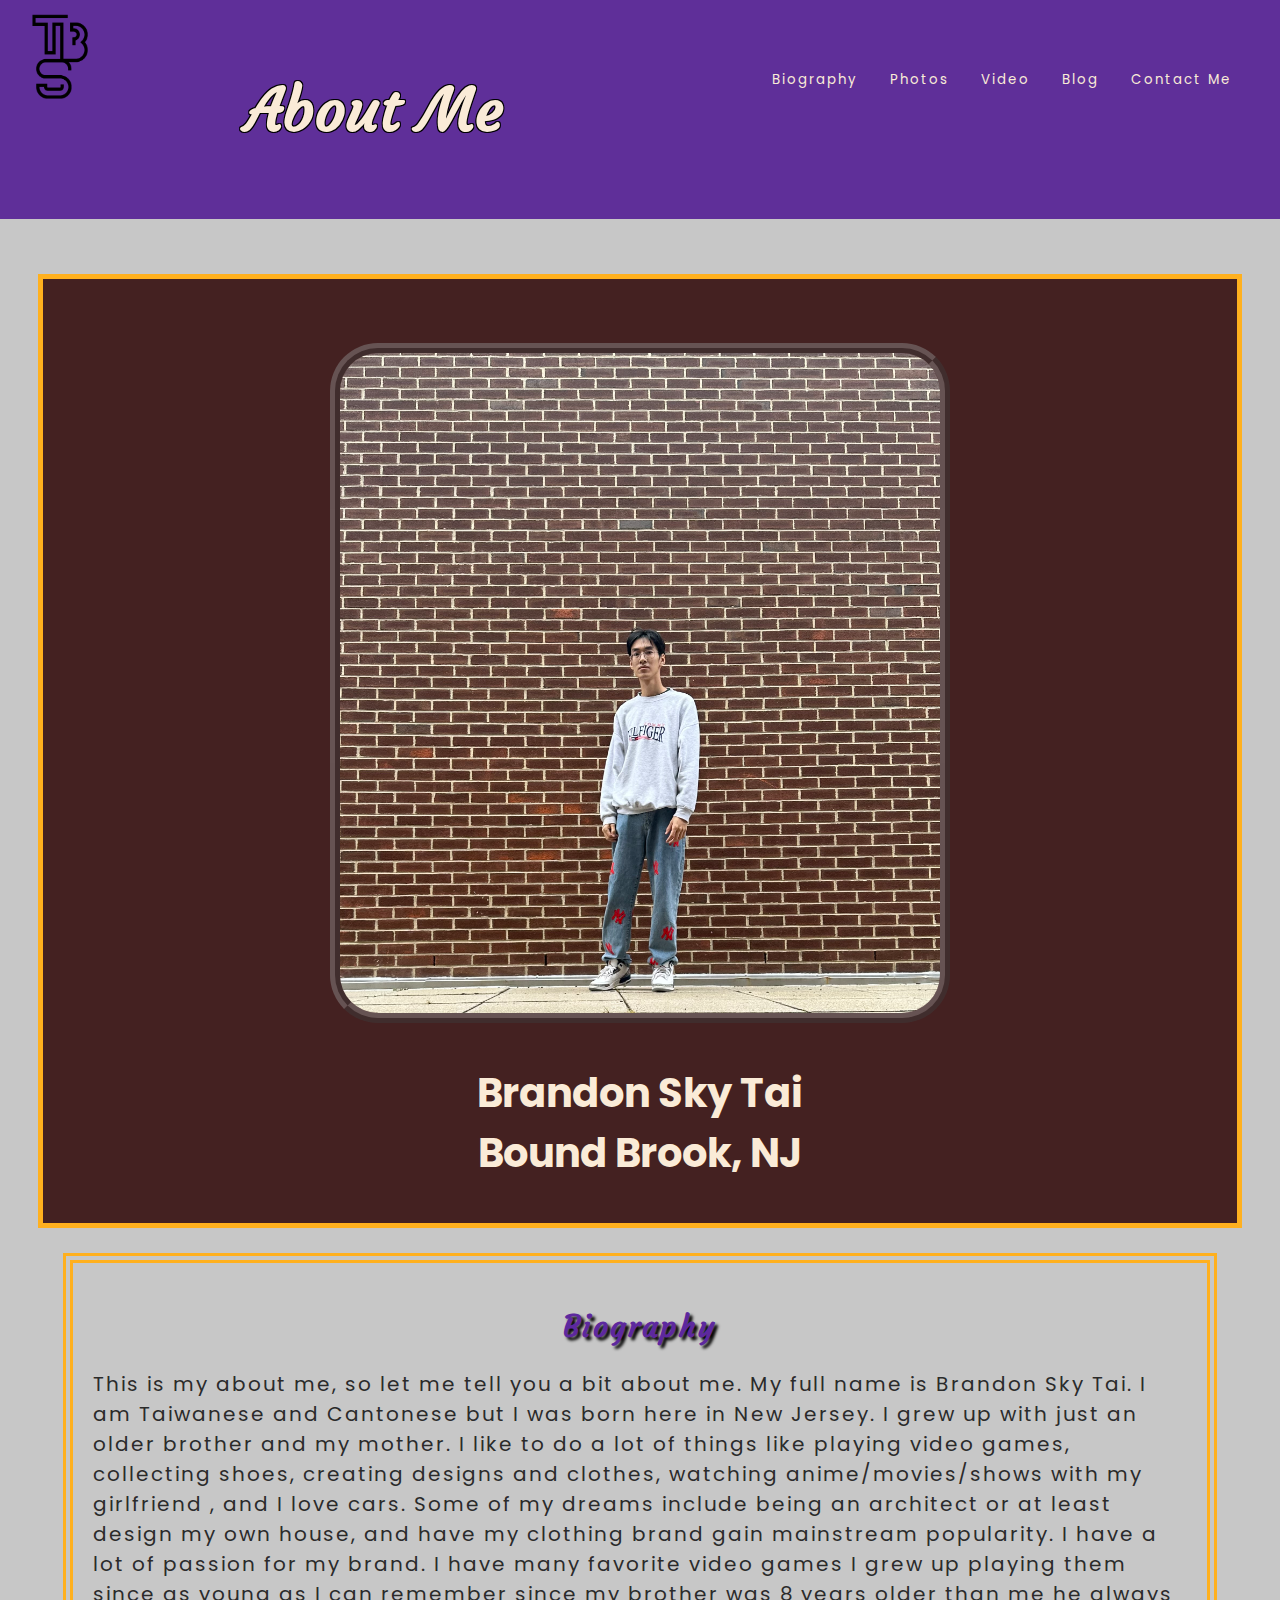
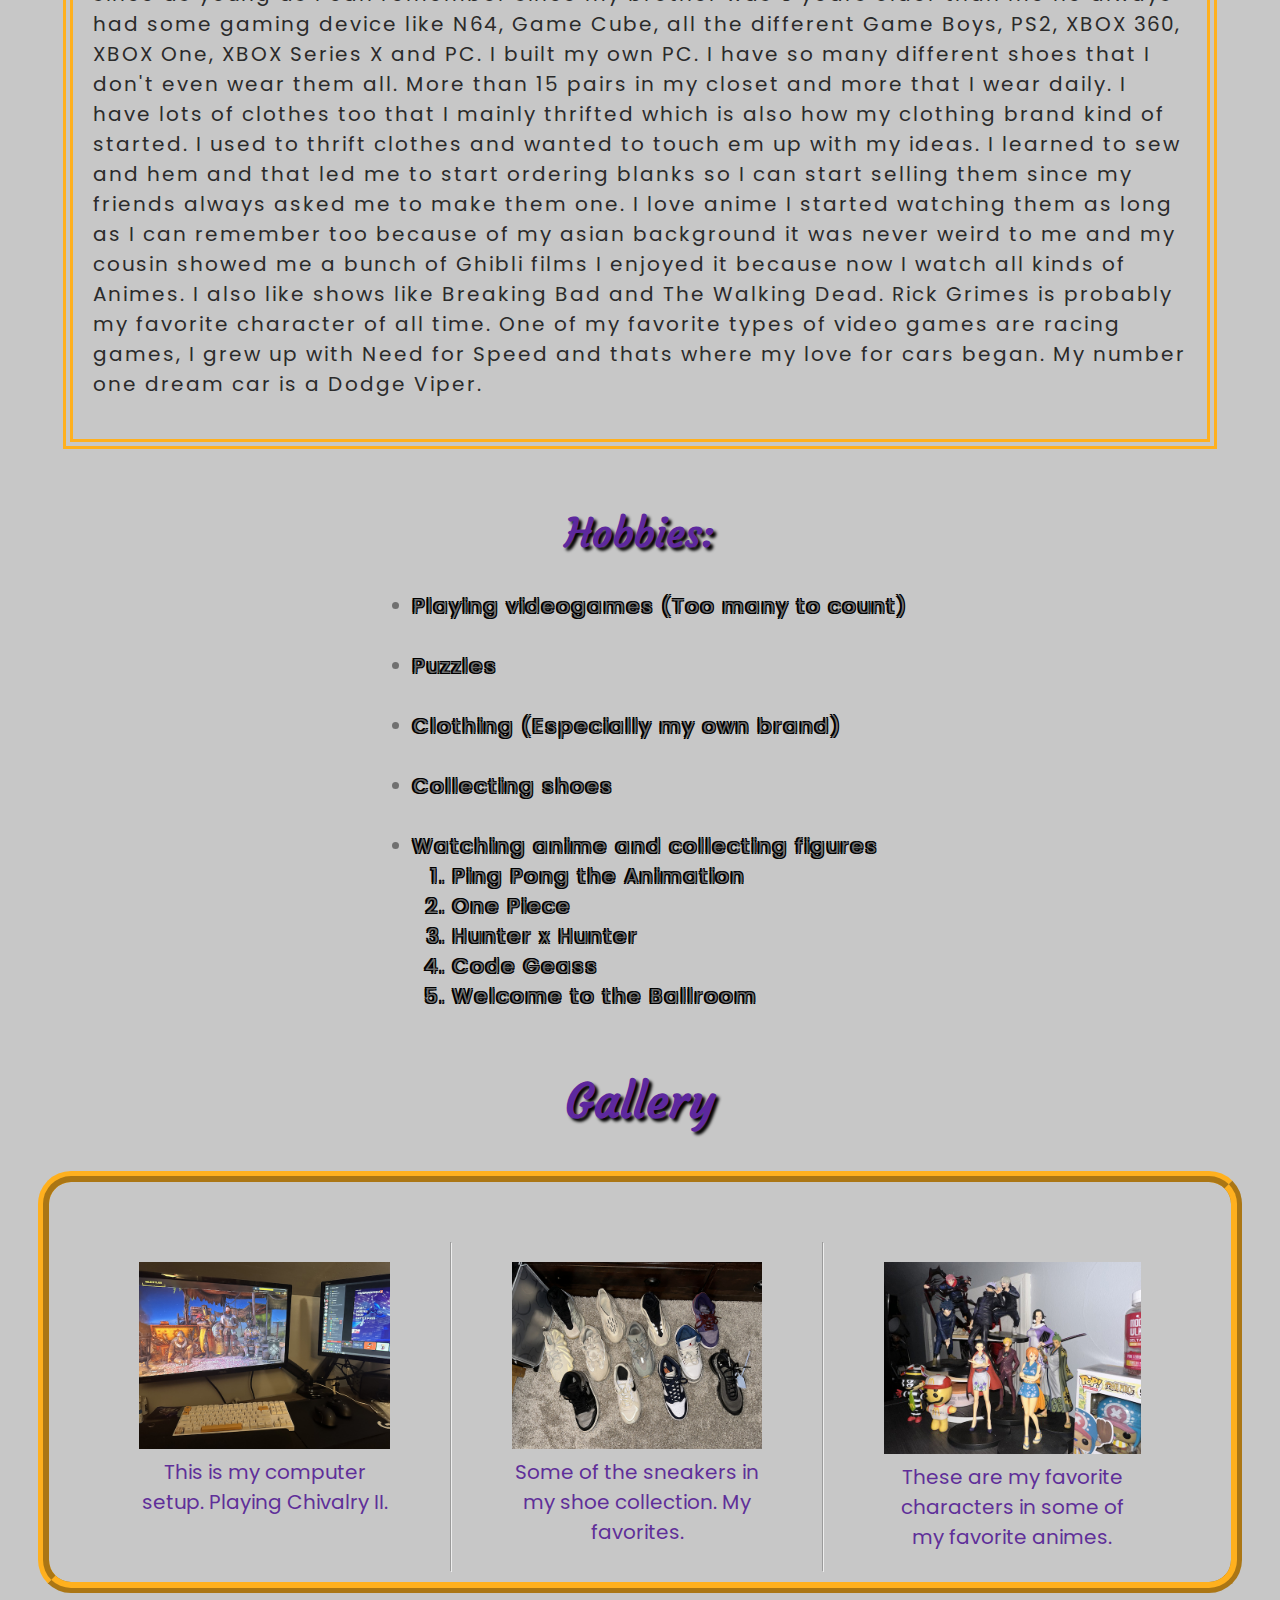
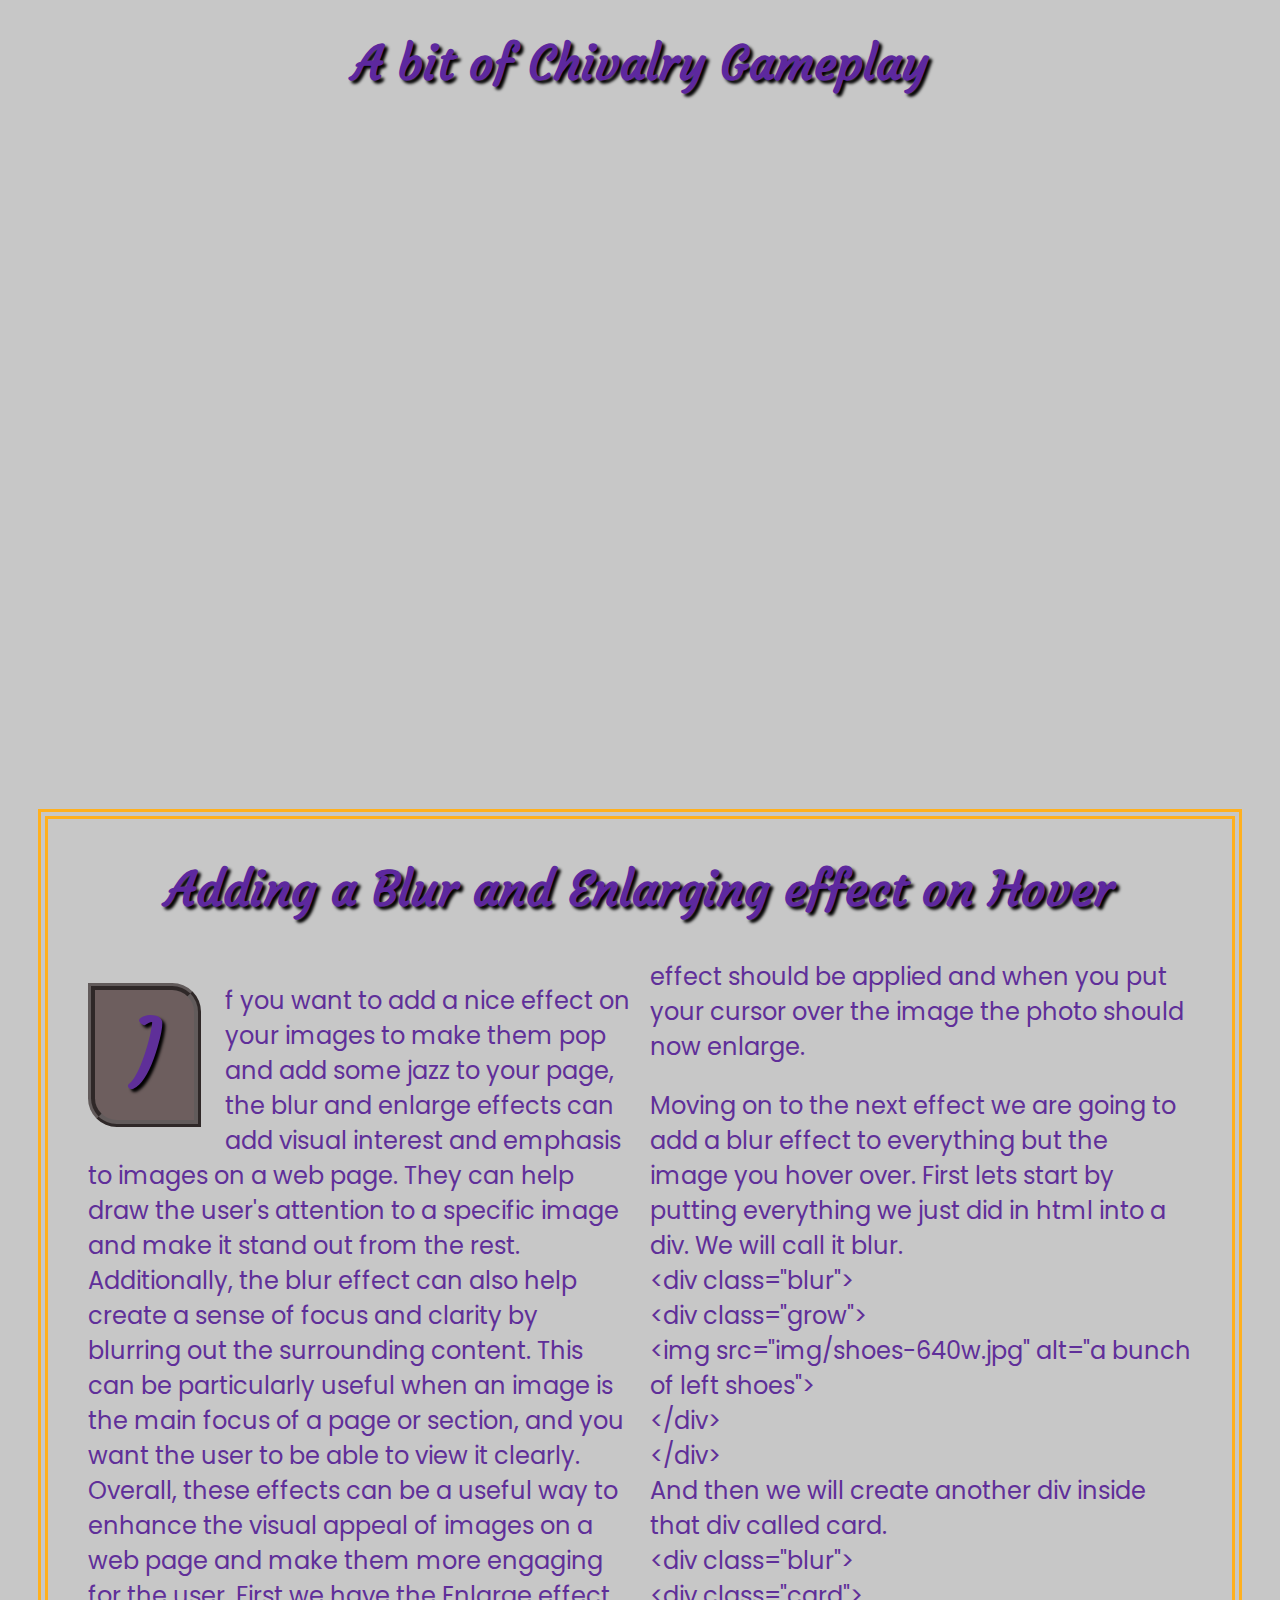
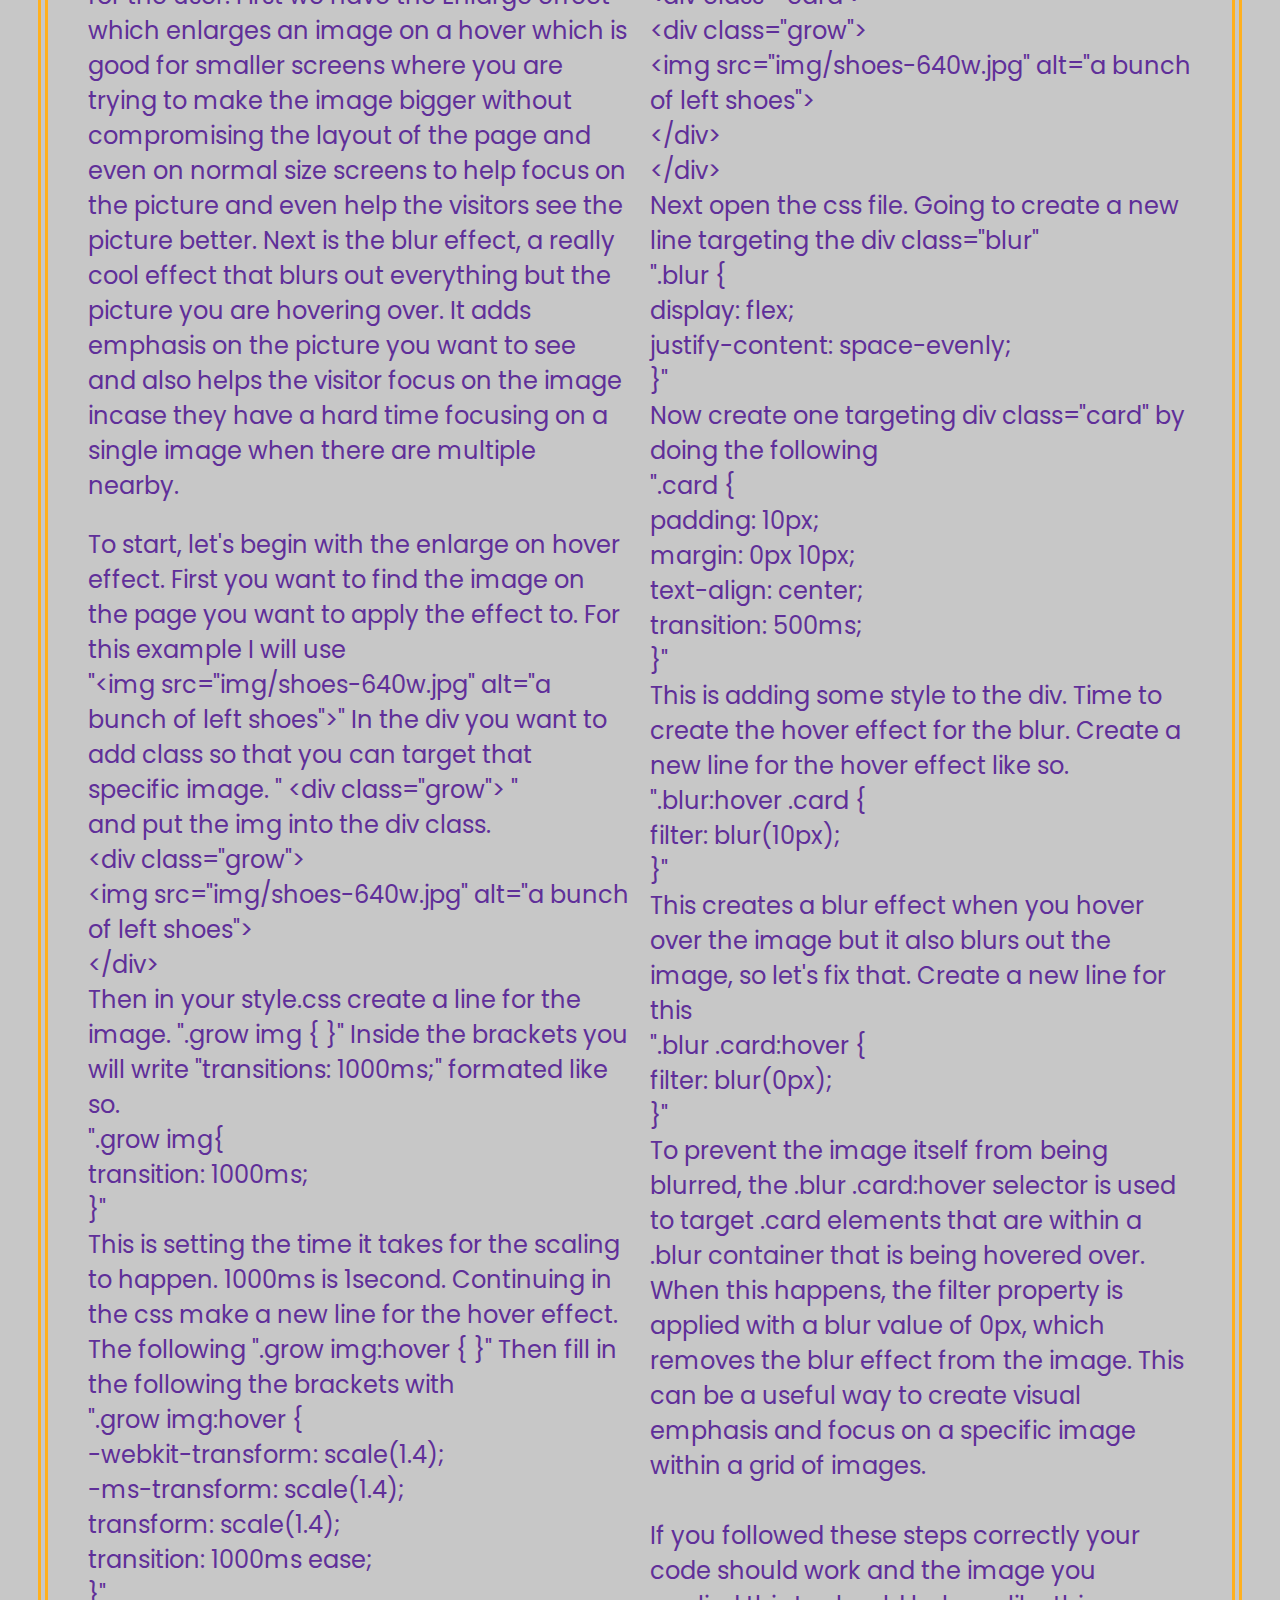
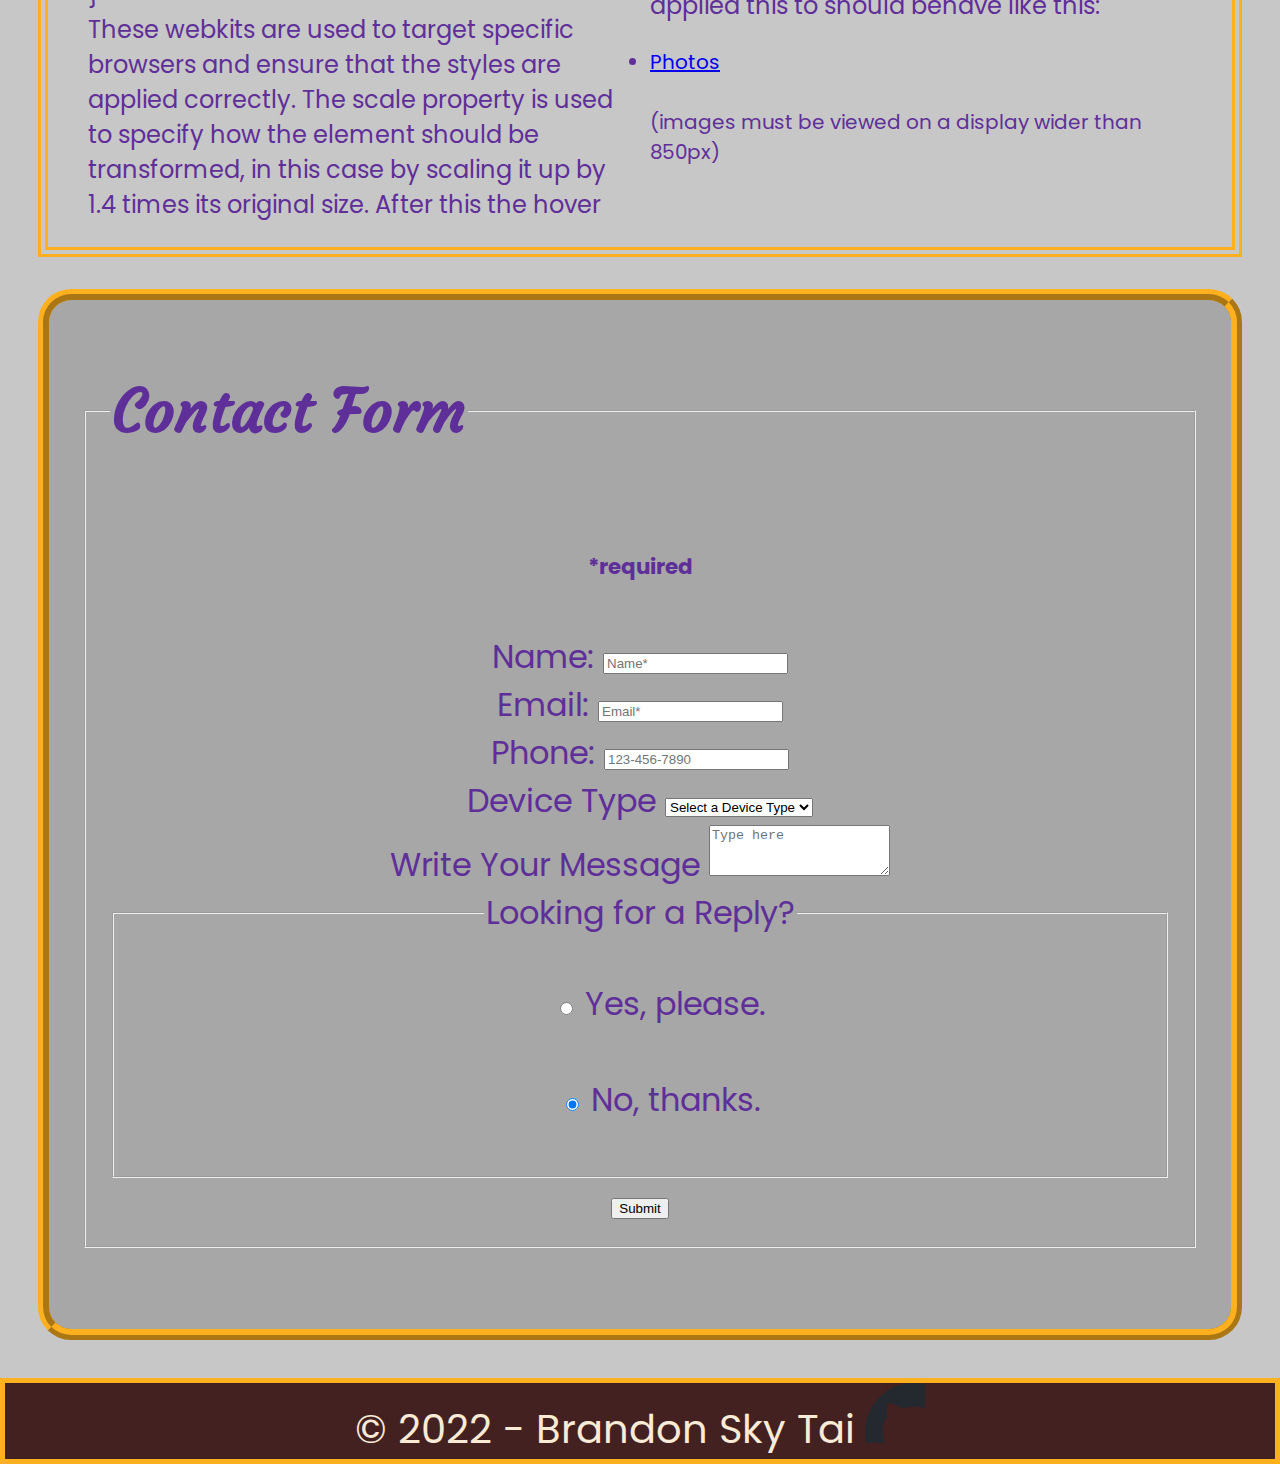
<file: index.html>
<!DOCTYPE html>
<html lang="en">

<head>
    <meta charset="UTF-8">
    <meta http-equiv="X-UA-Compatible" content="IE=edge">
    <meta name="viewport" content="width=device-width, initial-scale=1.0">
    <title>About Me: Brandon Sky Tai</title>

    <link href="https://fonts.googleapis.com/css2?family=Courgette&family=Poppins&display=swap" rel="stylesheet">

    <link rel="stylesheet" href="css/style.css">
    <link rel="stylesheet" href="css/nav.css">
    <link rel="stylesheet" href="css/transitions.css">
</head>

<body>

    <header>
        <!-- 
        <img src="img/BoB.svg" alt="Blue origami bird">

        <h1>About Me</h1>
-->
        <nav class="navbar">
            <input type="checkbox" id="nav_checkbox" class="nav_checkbox">
            <label for="nav_checkbox" class="nav_toggle">
                <div class="menu">
                    <img src="img/hamburger.png" alt="Hamburger" width="40px">
                </div>
                <div class="close">
                    <img src="img/close.png" alt="X" width="40px">
                </div>
            </label>
            <div class="logo">
                <img src="img/logo.PNG" alt="Logo that says BST">
            </div>
            <div class="title">
                <h1>About Me</h1>
            </div>

            <div class="navbar-links">
                <ul class="nav_menu">

                    <li><a href="#bio">Biography</a></li>
                    <li><a href="#gallery">Photos</a></li>
                    <li><a href="#video">Video</a></li>
                    <li><a href="#lit">Blog</a></li>
                    <li><a href="#contact">Contact Me</a></li>
                </ul>
            </div>
        </nav>

    </header>

    <!--The main body of the page. Holding all of the main content-->
    <main>

        <section id="hero">

            <img src="img/picofme.jpg" alt="Harry Potter if he did not have the lightning scar that he 
        got from Voldemort on him as a avataaar">

            <h3>Brandon Sky Tai <br> Bound Brook, NJ </h3>

        </section>

        <section id="bio">

            <div>
                <h2>Biography</h2>
            </div>
            <p>
              
                 This is my about me, so let me tell you a bit about me. My full name is Brandon Sky Tai. I am Taiwanese and Cantonese but I was born here in New Jersey. I grew up with just an older brother and my mother. 
                I like to do a lot of things like playing video games, collecting shoes, creating designs and clothes, watching anime/movies/shows with my girlfriend
                , and I love cars. Some of my dreams include being an architect or at least design my own house, and have my clothing brand gain mainstream popularity. I have a lot of passion for my brand. 
                I have many favorite video games I grew up playing them since as young as I can remember since my brother was 8 years older than me he always had some gaming device like N64, Game Cube, all the different Game Boys, PS2, XBOX 360, XBOX One, XBOX Series X and PC. I built my own PC. 
                I have so many different shoes that I don't even wear them all. More than 15 pairs in my closet and more that I wear daily. I have lots of clothes too that I mainly thrifted which is also how my clothing brand kind of started. I used to thrift clothes and wanted to touch em up with my ideas. I learned to sew and hem and that led me to start 
                ordering blanks so I can start selling them since my friends always asked me to make them one. I love anime I started watching them as long as I can remember too because of my asian background it was never weird to me and my cousin showed me a bunch of Ghibli films I enjoyed it because now I watch all kinds of Animes.
                I also like shows like Breaking Bad and The Walking Dead. Rick Grimes is probably my favorite character of all time. One of my favorite types of video games are racing games, I grew up with Need for Speed and thats where my love for cars began. My number one dream car is a Dodge Viper.
                
            </p>


        </section>

        <section id="hobbies">

            <h2>Hobbies:</h2>

            <ul>
                <li>Playing videogames (Too many to count)</li>
                <br>
                <li>Puzzles</li>
                <br>
                <li>Clothing (Especially my own brand)</li>
                <br>
                <li>Collecting shoes</li>
                <br>
                <li>Watching anime and collecting figures</li>
                
                    <ol type="1">
                        <li>Ping Pong the Animation</li>
                        <li>One Piece</li>
                        <li>Hunter x Hunter</li>
                        <li>Code Geass</li>
                        <li>Welcome to the Ballroom</li>
                    </ol>
                
            </ul>

        </section>



        <h2>Gallery</h2>


        <section id="gallery">

            <div class="profile">
                <figure>
                <div class="card">
                    <div class="growOne">
                        <img src="img/computer-setup-640w.jpg" alt="my computer setup">
                        <figcaption>This is my computer setup. Playing Chivalry II.</figcaption>
                    </div>
                </div>
                </figure>
                <hr>
                <figure>
                <div class="card">
                    <div class="growTwo">
                        <img src="img/shoes-640w.jpg" alt="a bunch of left shoes">
                        <figcaption>Some of the sneakers in my shoe collection. My favorites.</figcaption>
                    </div>
                </div>
                </figure>
                <hr>
                <figure>
                <div class="card">
                    <div class="growThree">
                        <img src="img/anime-figures-640w.jpg" alt="my figures of anime characters">
                        <figcaption>These are my favorite characters in some of my favorite animes.</figcaption>
                    </div>
                </div>
                </figure>
            </div>

        </section>

        <section id="video">
            <h2>A bit of Chivalry Gameplay</h2>
            <iframe id="funnyVideo" width="854" height="480" src="https://www.youtube.com/embed/so-5kd6fDcM"
                title="YouTube video player" frameborder="0"
                allow="accelerometer; autoplay; clipboard-write; encrypted-media; gyroscope; picture-in-picture"
                allowfullscreen></iframe>

        </section>

        <article id="lit">

            <h2>Adding a Blur and Enlarging effect on Hover</h2>

            <div id="litcenter">

                <p> If you want to add a nice effect on your images to make them pop and add some jazz to your page,
                    the blur and enlarge effects can add visual interest and emphasis to images on a web page. They can help draw the user's attention to a specific image and make it stand out from the rest.
                    Additionally, the blur effect can also help create a sense of focus and clarity by blurring out the surrounding content. This can be particularly useful when an image is the main focus of a page or section, and you want the user to be able to view it clearly.
                    Overall, these effects can be a useful way to enhance the visual appeal of images on a web page and make them more engaging for the user. First we have the Enlarge effect which enlarges an image
                    on a hover which is good for smaller screens where you are trying to make the image bigger without
                    compromising the layout of the page and even on normal size screens to help focus on the picture and
                    even help the visitors see the picture better. Next is the blur effect, a really cool effect that
                    blurs out everything but the picture you are hovering over. It adds emphasis on the picture you want to
                    see and also helps the visitor focus on the image incase they have a hard time focusing on a single
                    image when there are multiple nearby.
                </p>

                <p> To start, let's begin with the enlarge on hover effect. First you want to find the image on the page
                    you want to apply the effect to. For this example I will use <br> "&lt;img src="img/shoes-640w.jpg"
                    alt="a bunch of left shoes"&gt;" In the div you want to add class so that you can target that specific image. " &lt;div
                    class="grow"&gt; " <br> and put the img into the div class. <br> &lt;div class="grow"&gt; <br> &lt;img src="img/shoes-640w.jpg" alt="a bunch of left shoes"&gt; <br> &lt;/div&gt; <br> Then in your style.css create a line for the image. ".grow img { }" Inside the brackets you will
                    write "transitions: 1000ms;" formated like so. <br> ".grow img{ <br> transition: 1000ms; <br> }" <br> This is setting the time it
                    takes for the scaling to happen. 1000ms is 1second. Continuing in the css make a new line for the hover effect. The following ".grow img:hover { }"
                    Then fill in the following the brackets with <br> ".grow img:hover { <br> -webkit-transform: scale(1.4); <br> -ms-transform: scale(1.4); <br> transform: scale(1.4); <br> transition: 1000ms ease; <br> }"
                    <br>  These webkits are used to target specific browsers and ensure that the styles are applied correctly. The scale property is used to specify how the element should be transformed, in this case by scaling it up by 1.4 times its original size.
                    After this the hover effect should be applied and when you put your cursor over the image the photo should now enlarge. 
                </p>

                <p> Moving on to the next effect we are going to add a blur effect to everything but the image you hover over. First lets start by putting everything we just did in html into a div. We will call it blur. <br>
                    &lt;div class="blur"&gt; <br> &lt;div class="grow"&gt; <br> &lt;img src="img/shoes-640w.jpg" alt="a bunch of left shoes"&gt; <br> &lt;/div&gt; <br> &lt;/div&gt;
                    <br> And then we will create another div inside that div called card. <br> 
                    &lt;div class="blur"&gt; <br> &lt;div class="card"&gt; <br> &lt;div class="grow"&gt; <br> &lt;img src="img/shoes-640w.jpg" alt="a bunch of left shoes"&gt; <br> &lt;/div&gt; <br> &lt;/div&gt;
                    <br> Next open the css file. Going to create a new line targeting the div class="blur" <br> ".blur { <br> display: flex; <br> justify-content: space-evenly; <br> }" <br>
                    Now create one targeting div class="card" by doing the following<br>
                    ".card { <br> padding: 10px; <br> margin: 0px 10px; <br> text-align: center; <br> transition: 500ms; <br> }" <br> This is adding some style to the div. Time to create the hover effect for the blur. Create a new line for the hover effect like so. <br>
                    ".blur:hover .card { <br> filter: blur(10px); <br> }" <br> This creates a blur effect when you hover over the image but it also blurs out the image, so let's fix that. Create a new line for this <br> 
                    ".blur .card:hover { <br> filter: blur(0px); <br> }" <br> To prevent the image itself from being blurred, the .blur .card:hover selector is used to target .card elements that are within a .blur container that is being hovered over. When this happens, 
                    the filter property is applied with a blur value of 0px, which removes the blur effect from the image. This can be a useful way to create visual emphasis and focus on a specific image within a grid of images.
                <br><br>
                
                
                    If you followed these steps correctly your code should work 
                    and the image you applied this to should behave like this: <li><a href="#gallery">Photos</a></li> 
                    <br> (images must be viewed on a display wider than 850px)
                </p>
            
            </article>

        

        <section id="contact">
            <!--
            <h2>Contact Me</h2>
-->
            <form id="contact-form" name="contactForm" method="post" data-netlify="true">

                <fieldset>
                    <legend>
                        <h1>Contact Form</h1>
                    </legend>
                    <div id="formElements">
                        <div id="form">
                            <h6>*required</h6>
                            <!--Name-->
                            <label for="name">Name:</label>
                            <input type="text" id="name" name="name" placeholder="Name*" required>
                            <br>

                            <!--Email-->
                            <label for="email">Email:</label>
                            <input type="email" id="email" name="email" placeholder="Email*" required>
                            <br>

                            <!--Phone-->
                            <label for="Phone">Phone:</label>
                            <input type="tel" id="phone" name="phone" placeholder="123-456-7890">
                            <br>

                            <!--phone type-->
                            <label for="device">Device Type</label>
                            <select id="devicetype" name="devicetype">
                                <option value="">Select a Device Type</option>
                                <option value="">Mobile</option>
                                <option value="">Tablet</option>
                                <option value="">Laptop</option>
                                <option value="">Desktop</option>
                            </select>
                            <br>

                            <!--Message-->
                            <label for="message">Write Your Message</label>
                            <textarea id="message" name="message" placeholder="Type here" rows="3"></textarea>

                            <!--Reply-->
                            <fieldset>
                                <legend>Looking for a Reply?</legend>

                                <ul>

                                    <input type="radio" id="message-yes" name="reply" value="Yes Reply.">
                                    <label for="message-yes">Yes, please.</label>
                                    <br>
                                    <br>
                                    <input type="radio" id="message-no" name="reply" value="No Reply." checked="true">
                                    <label for="message-no">No, thanks.</label>

                                </ul>

                            </fieldset>
                            <!--Submit-->
                            <button type="submit">Submit</button>
                            <br>
                        </div>
                    </div>
                </fieldset>

            </form>
            <br>

        </section>

    </main>

    <footer>

        &copy; 2022 - Brandon Sky Tai
        <a href="https://github.com/RVCC-IDMX/about-me-BrandonSkyTai/">
            <svg width="60" height="60" xmlns="http://www.w3.org/2000/svg">
                <path 
                    d="M48.854 0C21.839 0 0 22 0 49.217c0 21.756 13.993 40.172 33.405 46.69 2.427.49 3.316-1.059 3.316-2.362 0-1.141-.08-5.052-.08-9.127-13.59 2.934-16.42-5.867-16.42-5.867-2.184-5.704-5.42-7.17-5.42-7.17-4.448-3.015.324-3.015.324-3.015 4.934.326 7.523 5.052 7.523 5.052 4.367 7.496 11.404 5.378 14.235 4.074.404-3.178 1.699-5.378 3.074-6.6-10.839-1.141-22.243-5.378-22.243-24.283 0-5.378 1.94-9.778 5.014-13.2-.485-1.222-2.184-6.275.486-13.038 0 0 4.125-1.304 13.426 5.052a46.97 46.97 0 0 1 12.214-1.63c4.125 0 8.33.571 12.213 1.63 9.302-6.356 13.427-5.052 13.427-5.052 2.67 6.763.97 11.816.485 13.038 3.155 3.422 5.015 7.822 5.015 13.2 0 18.905-11.404 23.06-22.324 24.283 1.78 1.548 3.316 4.481 3.316 9.126 0 6.6-.08 11.897-.08 13.526 0 1.304.89 2.853 3.316 2.364 19.412-6.52 33.405-24.935 33.405-46.691C97.707 22 75.788 0 48.854 0z"
                    fill="#24292f" />
            </svg>

    </footer>

</body>

</html>
</file>
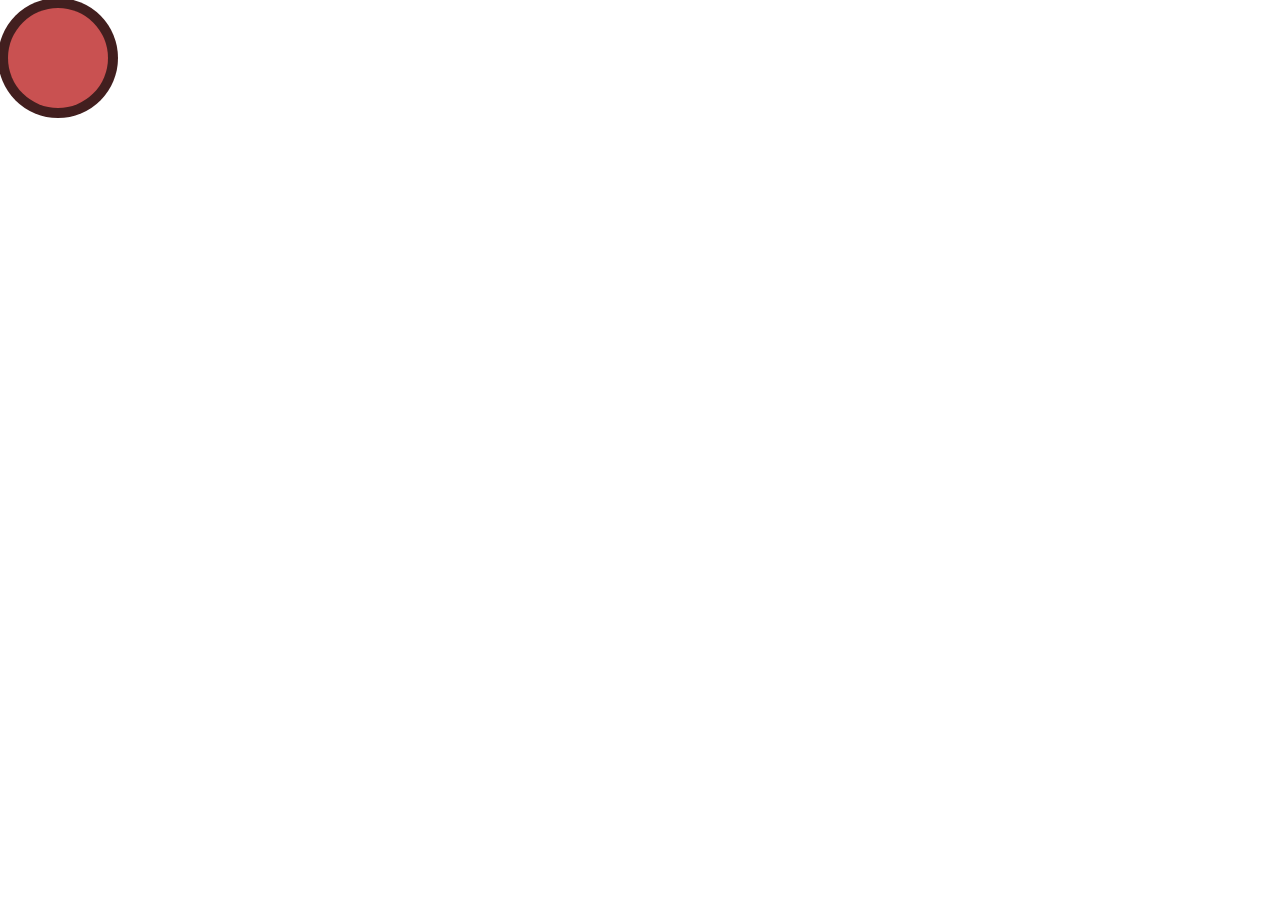
<file: css/Untitled-1.html>
<!DOCTYPE html>
<html>
<head>
  <style>
    #planet {
      width: 100px;
      height: 100px;
      border-radius: 50%;
      position: relative;
    }

    #planet:before, #planet:after {
      content: '';
      position: absolute;
      border-radius: 50%;
      top: 0;
      left: 0;
      width: 100%;
      height: 100%;
    }

    #planet:before {
      background-color: rgb(201, 81, 81);
      z-index: 2;
      box-shadow: 0 0 0 10px rgb(66, 31, 31);
    }

    #planet:after {
      background-color: rgb(221, 18, 18);
      z-index: 1;
    }

    #planet:hover {
      animation: spin 1s linear infinite;
    }

    @keyframes spin {
      from {
        transform: rotate(0deg);
      }
      to {
        transform: rotate(360deg);
      }
    }
  </style>
</head>
<body>
  <div id="planet"></div>
</body>
</html>
</file>
<file: css/style.css>
/* Text Styles */

body {
    font-family: 'Poppins';
    background-color: #c7c7c7;
    color: #5f2f99;
    font-size: 24pt;
}

hr {
    color: rgb(84, 143, 253);
}

p {
    font-family: 'Poppins';
}

h1 {
    font-family: 'Courgette';
    font-size: 45pt;
}

h3 {
    font-size: 34pt;
}

h2 {
    color: #5d289e;
    font-family: 'Courgette';
    text-align: center;
    text-shadow: 3px 3px 3px #000;
}

    header {
    text-align: center;
    }

.title h1{
    text-shadow:
        -1px -1px 0 #000,
        1px -1px 0 #000,
        -1px 1px 0 #000,
        1px 1px 0 #000;
}

.logo img{
    width: 100px;
    height: auto;
}
/* Hero Section */


#hero,
footer {
    background-color: #442121;
    color: antiquewhite;
    border: 5px solid #FFB01E;
    text-align: center;
    }

#hero img {
    width: 450px;
    border: 10px ridge #91919175;
    border-radius: 3rem;
}

/* Bio Section */


#bio {
    color: rgb(43, 43, 43);
    display: block;
    border: 10px double #FFB01E;
    margin: 25px;
    letter-spacing: 2px;
    padding: 20px;

   
}

#bio p{
    font-size: 18pt;
    max-width: 100%;
    columns: 45rem;
}

/* Hobbies Section */


#hobbies {
    color: rgb(112, 112, 112);
    display: table;
    margin: 0 auto;
    text-align: left;
    margin-bottom: 20px;
    text-shadow:
        -1.2px -1.2px 0 #000,
        1.2px -1.2px 0 #000,
        -1.2px 1.2px 0 #000,
        1.2px 1.2px 0 #000;
}

/* Photos Section */

#gallery {
    border: 3mm ridge rgb(255, 176, 30);
    border-radius: 33px;
    text-align: center;
    padding-top: 50px;
    padding-left: 30px;
    padding-right: 30px;
}

#gallery img {
    max-width: 100%;
}

#gallery figure {
    text-align: center;
}

/* lit */


#lit {
    border: 10px double #FFB01E;
    margin-bottom: 2rem;
}

#lit div {
    font-family: 'Poppins';
    font-size: 32pt;
    margin-left: auto;
    margin-right: auto;
    margin-bottom: 25px;

}

/* Drop Caps */

#lit div p:nth-child(3n+1):first-letter {
    font-family: 'Courgette';
    background-image: linear-gradient(rgb(109, 94, 94));
    float: left;
    font-size: 4em;
    padding: .35em;
    margin-right: .25em;
    line-height: .65em;
    border: 2mm ridge rgba(90, 90, 90, 0.589);
    text-shadow: 3px 3px 3px #000;
    border-top-right-radius: .3em;
    border-bottom-left-radius: .3em;

}

#video {
    text-align: center;
    margin-bottom: 2em;
}

/* Contact Form */

#contact {
    border: 3mm ridge rgb(255, 176, 30);
    border-radius: 33px;
    background-color: rgb(167, 167, 167);
    padding: 33px;
}
#contact div {
    display: block;
    text-align: center;
}
div.formElements {
    display: flex;
}
div.form {
    display: flex;
    flex-direction: column;
}


/* Media States */

@media screen and (min-width: 279px) {

    #hero,
    footer {
        background-color: #442121;
        color: antiquewhite;
        border: 5px solid #FFB01E;
        text-align: center;

    }

    #hero h3,
    footer {
        font-size: 15pt;

    }

    #bio p {
        font-size: 10pt;
    }

    #bio h4 {
        font-size: 15pt;
    }

    #hobbies {
        font-size: 15pt;
    }

    #video {
        text-align: center;
        margin-bottom: 2em;
    }

    #hero img {
        display: block;
        margin-top: 1em;
        margin-left: auto;
        margin-right: auto;
        width: 250px;
    }

    #lit div {
        font-size: 15pt;
        margin-left: 2em;
        margin-right: 2em;
        max-width: 100%;
        columns: 25rem;
    }

    figcaption {
        font-size: 12pt;
    }

    #funnyVideo {
        width: 350px;
        height: 250px;
    }

    #litcenter p {
        font-size: 15pt;
    }


}

@media screen and (min-width: 410px) {

    #hero,
    footer {
        background-color: #442121;
        color: antiquewhite;
        border: 5px solid #FFB01E;
        text-align: center;
    }

    #hero h3,
    footer {
        font-size: 15pt;
    }
    
    #bio p{
        font-size: 10pt;
    }

    #video {
        text-align: center;
        margin-bottom: 2em;
    }

    #hero img {
        display: block;
        margin-top: 1em;
        margin-left: auto;
        margin-right: auto;
        width: 300px;

    }

    #bio div {
        font-size: 15pt;
    }

    #bio h4 {
        font-size: 20pt;
    }

    #hobbies {
        font-size: 18pt;
    }

    #hobbies ul {
        font-size: 15pt;
        letter-spacing: 2px;
    }


    #lit div {
        font-size: 15pt;
        margin-left: 2em;
        margin-right: 2em;
        max-width: 100%;
        columns: 25rem;
    }

    figcaption {
        font-size: 15pt;
    }

    #funnyVideo {
        width: 370px;
        height: 240px;
    }

    #litcenter p {
        font-size: 15pt;
    }


}

@media screen and (min-width: 750px) {

    #hero,
    footer {
        background-color: #442121;
        color: antiquewhite;
        border: 5px solid #FFB01E;
        text-align: center;
    }

    #hero h3,
    footer {
        font-size: 30pt;
    }

    #video {
        text-align: center;
        margin-bottom: 2em;
    }

    #hero img {
        display: block;
        margin-left: auto;
        margin-right: auto;
        margin-top: 2.5em;
        width: 500px;
        border: 10px ridge #91919175;
        border-radius: 3rem;
    }

    #bio p {
        font-size: 15pt;
    }

    #bio h4 {
        font-size: 25pt;
    }

    #hobbies {
        font-size: 25pt;
    }
    #hobbies {
        font-size: 20pt;
    }

    #lit div {
        font-size: 15pt;
        margin-left: 2em;
        margin-right: 2em;
        max-width: 100%;
        columns: 25rem;
    }

    figcaption {
        font-size: 15pt;
    }

    #funnyVideo {
        width: 600px;
        height: 400px;
    }

    #litcenter p {
        font-size: 15pt;
    }
}

@media screen and (min-width: 850px) {

    #hero img {
        display: block;
        margin-left: auto;
        margin-right: auto;
        margin-top: 2em;
        width: 600px;
        border: 10px ridge #91919175;
        border-radius: 3rem;
    }

    #gallery {
        font-size: 15pt;
    }

    #gallery img {
        margin: auto;
        align-items: center;
    }

    #litcenter p {
        font-size: 18pt;
    }

    #funnyVideo {
        width: 800px;
        height: 600px;
    }

    .growOne img{
    transition: 1000ms ease;
    }
    
    .growOne img:hover{
    -webkit-transform: scale(1.4);
    -ms-transform: scale(1.4);
    transform: scale(1.4);
    transition: 1000ms ease;
    }

    .growTwo img{
        transition: 1000ms ease;
    }
    
    .growTwo img:hover{
        -webkit-transform: scale(1.4);
        -ms-transform: scale(1.4);
        transform: scale(1.4);
        transition: 1000ms ease;
    }

    .growThree img{
        transition: 1000ms ease;
    }
    
    .growThree img:hover{
        -webkit-transform: scale(1.4);
        -ms-transform: scale(1.4);
        transform: scale(1.4);
        transition: 1000ms ease;
    }
   

}
</file>
<file: css/nav.css>
/* make scrolling smooth */
html{
    scroll-behavior: smooth;
}

/* get rid of padding & sizing on body so header is at top */
body {
    box-sizing: border-box;
    padding: 0;
    margin: 0;
}

/* add some padding back to rest of page */
main {
    padding: 3vw;
}

/* navbar */
.navbar {
    background-color: #5f2f99;
    color: antiquewhite;
    display: flex;
    flex-direction: column;
    margin-bottom: 1rem;
    padding: 1em;
}


/* logo */
.logo {
    display: flex;
    align-items: center;
}

.logo image {
    height: 8vw;
    width: 8vw;
}

.logo h1 {
    font-size: 30pt;
    text-shadow:
        -1.5px -1.5px 0 #000,
        1.5px -1.5px 0 #000,
        -1.5px 1.5px 0 #000,
        1.5px 1.5px 0 #000;
}

/* navigation list */
.navbar-links li {
    list-style-type: none;
    display: block;
    padding: .5em 0;
}

/* style all a tags in header and then on hover */
.navbar-links a {
    color: antiquewhite;
    background-attachment: #000000;
    padding: .5rem 1rem;
    letter-spacing: 2px;
    font-size: 10pt;
    text-decoration: none;
    display: inline-block;
}

.navbar-links a:hover,
.navbar-links a:focus {
    filter: invert(1);
    border-radius: 15px;
}

/* 
media query for non-mobile nav bar
min-width set to width of nav elements 
such that no text wraps 
*/

@media screen and (min-width: 851px) {
    .navbar{
        flex-direction: row;
        justify-content: space-between;
    }

    .navbar-links{
        font-size: 15pt;
    }

    .navbar ul {
        display: flex;
    }

    .menu {
        display: none;
    }

    .close {
        display: none;
    }

    #nav_checkbox {
        display: none;
    }

    .logo {
    display:block;
    position:absolute;
    left:10px;
    top:10px;
    }

}

@media screen and (max-width: 850px) {

    .nav_toggle {
        position: absolute;
        cursor: pointer;
        margin: 0rem 1rem;
        align-items: right;
    }
    
    .menu {
        margin-top: 0.2rem;
    }
    
    #nav_checkbox {
        display: none;
    }
    
    .nav_menu {
        display: flex;
        flex-direction: column;
        gap: 2rem;
        align-items: center;
        margin: 1rem;
    }
    
    /*
    .nav_menu li {
        list-style: none;
        display: none;
    }*/
    
    .nav_menu :first-child {
        margin-right: auto;
        display: block;
    }
    
    .nav_menu a {
        text-decoration: none;
        color: whitesmoke;
        font-size: 1.2rem;
    }
    
    .nav img {
        width: 1.5rem;
        fill: aliceblue;
    }

    .nav_toggle {
        display:block;
        position:absolute;
        right:10px;
        top:10px;
        
    }

    .navbar-links {
        display:none;
    }

    #nav_checkbox:checked ~ .navbar-links {
        display: block;
    }
    
    .menu {
        display: block;
    }

    #nav_checkbox:checked ~ .nav_toggle .menu {
        display: none;
    }

    .close {
        display: none;
    }

    #nav_checkbox:checked ~ .nav_toggle .close {
        display: block;
    }

}
</file>
<file: css/transitions.css>
/*

#gallery:hover{
 filter: blur(4px);
  }

.growOne:hover {
filter: blur(0px);

}

*/
@media screen and (min-width: 850px) {

.profile {
    display: flex;
    justify-content: space-evenly;
}

.card {
    padding: 10px;
    margin: 0px 10px;
    text-align: center;
    transition: 500ms;
}

.profile:hover .card{
    filter: blur(10px);
}

.profile .card:hover {
    filter: blur(0px);
}
}
</file>
